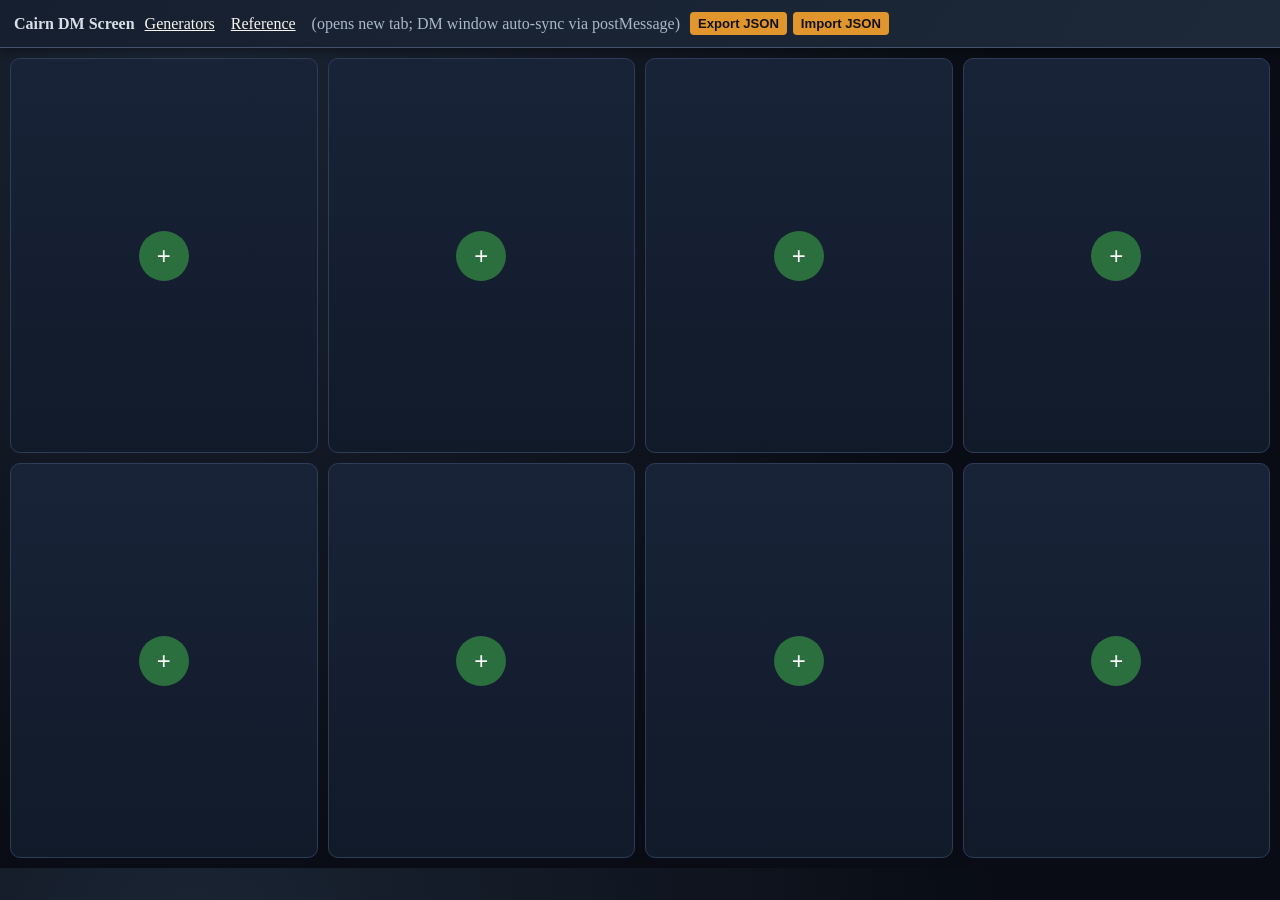
<file: index.html>
<!DOCTYPE html>
<html lang="en">
<head>
  <meta charset="UTF-8" />
  <meta name="viewport" content="width=device-width, initial-scale=1.0" />
  <title>Cairn DM Screen</title>
  <link rel="stylesheet" href="style.css" />
</head>
<body>
  <header id="topBar">
    <strong>Cairn DM Screen</strong>
    <div id="topActions">
      <a href="generators.html" target="_blank" style="color:#f8f6f0; margin-right: 12px;">Generators</a>
      <a href="reference.html" target="_blank" style="color:#f8f6f0; margin-right: 12px;">Reference</a>
      <span style="color:#aab9ca">(opens new tab; DM window auto-sync via postMessage)</span>
    </div>
    <div id="toolButtons" style="display:flex;gap:6px; align-items:center;">
      <button class="btn small-btn" id="exportAllBtn">Export JSON</button>
      <input type="file" id="importFile" style="display:none;" accept="application/json" />
      <button class="btn small-btn" id="importAllBtn">Import JSON</button>
    </div>
  </header>
  <main class="grid-container">
    <div class="grid-cell" id="cell1"><button class="add-btn">+</button></div>
    <div class="grid-cell" id="cell2"><button class="add-btn">+</button></div>
    <div class="grid-cell" id="cell3"><button class="add-btn">+</button></div>
    <div class="grid-cell" id="cell4"><button class="add-btn">+</button></div>
    <div class="grid-cell" id="cell5"><button class="add-btn">+</button></div>
    <div class="grid-cell" id="cell6"><button class="add-btn">+</button></div>
    <div class="grid-cell" id="cell7"><button class="add-btn">+</button></div>
    <div class="grid-cell" id="cell8"><button class="add-btn">+</button></div>
  </main>
  <script src="dm.js"></script>
</body>
</html>
</file>
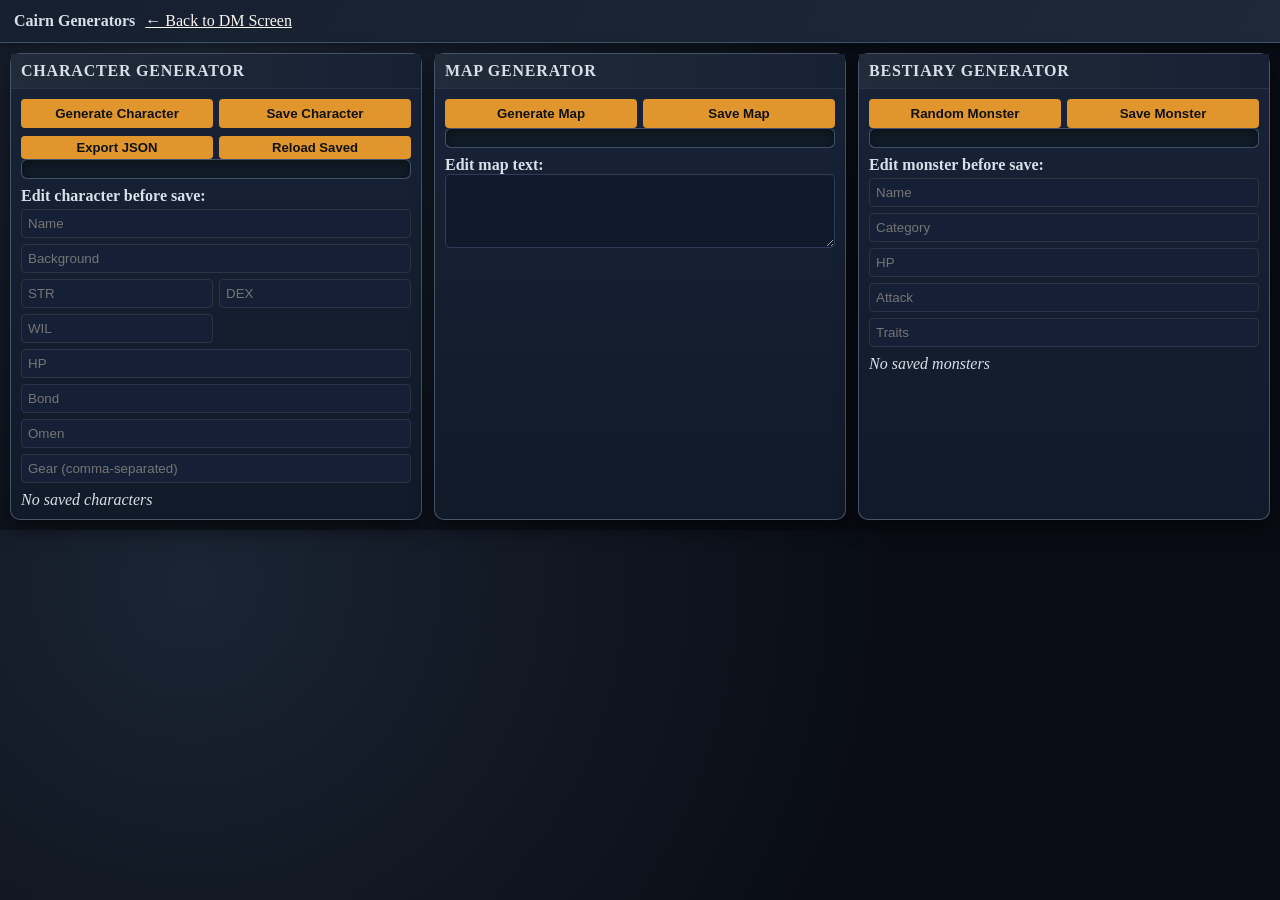
<file: generators.html>
<!DOCTYPE html>
<html lang="en">
<head>
  <meta charset="UTF-8" />
  <meta name="viewport" content="width=device-width, initial-scale=1.0" />
  <title>Cairn Generators</title>
  <link rel="stylesheet" href="style.css" />
</head>
<body>
  <header id="topBar">
    <strong>Cairn Generators</strong>
    <div id="topActions">
      <a href="index.html" style="color:#f8f6f0; margin-right: 12px;">← Back to DM Screen</a>
    </div>
  </header>
  <main class="main">
    <section class="panel" id="charGenPanel"><header><h2>Character Generator</h2></header><div class="body">
      <div class="inline-grid"><button class="btn" id="charRollBtn">Generate Character</button><button class="btn" id="saveCharBtn">Save Character</button></div>
      <div class="inline-grid" style="margin-top: 8px;"><button class="btn small-btn" id="exportCharBtn">Export JSON</button><button class="btn small-btn" id="loadCharsBtn">Reload Saved</button></div>
      <div class="stat-grid" id="charStats"></div>
      <div class="output-block" id="charOutput"></div>
      <div style="margin-top:8px;"><strong>Edit character before save:</strong></div>
      <div style="display:grid; gap:6px; margin-top:4px;">
        <input id="charName" placeholder="Name" />
        <input id="charBackground" placeholder="Background" />
        <div class="inline-grid"><input id="charSTR" placeholder="STR" type="number"/><input id="charDEX" placeholder="DEX" type="number"/><input id="charWIL" placeholder="WIL" type="number"/></div>
        <input id="charHP" placeholder="HP" type="number"/>
        <input id="charBond" placeholder="Bond" />
        <input id="charOmen" placeholder="Omen" />
        <input id="charGear" placeholder="Gear (comma-separated)" />
      </div>
      <div style="margin-top:8px;" id="savedCharList"></div>
    </div></section>

    <section class="panel" id="mapGenPanel"><header><h2>Map Generator</h2></header><div class="body">
      <div class="inline-grid"><button class="btn" id="mapGenBtn">Generate Map</button><button class="btn" id="saveMapBtn">Save Map</button></div>
      <div class="output-block" id="mapOutput"></div>
      <div style="margin-top:8px;"><strong>Edit map text:</strong></div>
      <textarea id="mapEdit" rows="4" style="width:100%;background:#111a2d;color:#dce1e9;border:1px solid #2e3c57;border-radius:5px;padding:6px;"></textarea>
      <div style="margin-top:8px;" id="savedMapList"></div>
    </div></section>

    <section class="panel" id="bestGenPanel"><header><h2>Bestiary Generator</h2></header><div class="body">
      <div class="inline-grid"><button class="btn" id="bestiaryRndBtn">Random Monster</button><button class="btn" id="saveMonsterBtn">Save Monster</button></div>
      <div class="output-block" id="bestOutput"></div>
      <div style="margin-top:8px;"><strong>Edit monster before save:</strong></div>
      <div style="display:grid; gap:6px; margin-top:4px;">
        <input id="monsterName" placeholder="Name" />
        <input id="monsterCategory" placeholder="Category" />
        <input id="monsterHP" placeholder="HP" type="number" />
        <input id="monsterAttack" placeholder="Attack" />
        <input id="monsterTraits" placeholder="Traits" />
      </div>
      <div style="margin-top:8px;" id="savedMonsterList"></div>
    </div></section>
  </main>
  <script src="generators.js"></script>
</body>
</html>
</file>
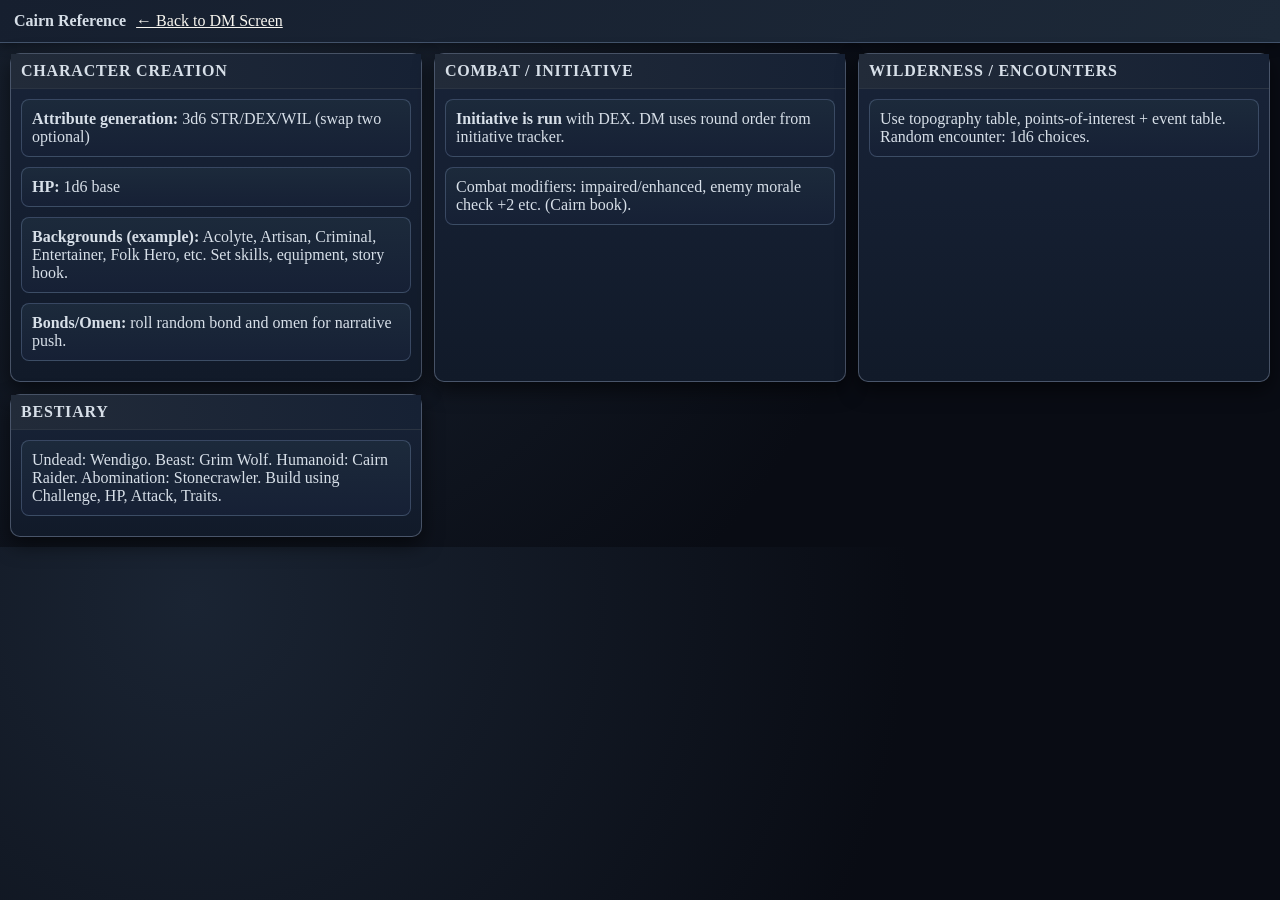
<file: reference.html>
<!DOCTYPE html>
<html lang="en">
<head>
  <meta charset="UTF-8" />
  <meta name="viewport" content="width=device-width, initial-scale=1.0" />
  <title>Cairn 2e Reference</title>
  <link rel="stylesheet" href="style.css" />
  <style>
    .card { padding:10px; border:1px solid rgba(120,145,180,.35); background: linear-gradient(180deg,#1c2a3b,#162035); border-radius:8px; margin-bottom:10px; }
    h1 { font-family:'Cinzel', serif; }
  </style>
</head>
<body>
  <header id="topBar">
    <strong>Cairn Reference</strong>
    <div id="topActions">
      <a href="index.html" style="color:#f8f6f0; margin-right: 12px;">← Back to DM Screen</a>
    </div>
  </header>
  <main class="main">
    <section class="panel"><header><h2>Character Creation</h2></header><div class="body">
      <div class="card"><strong>Attribute generation:</strong> 3d6 STR/DEX/WIL (swap two optional)</div>
      <div class="card"><strong>HP:</strong> 1d6 base</div>
      <div class="card"><strong>Backgrounds (example):</strong> Acolyte, Artisan, Criminal, Entertainer, Folk Hero, etc. Set skills, equipment, story hook.</div>
      <div class="card"><strong>Bonds/Omen:</strong> roll random bond and omen for narrative push.</div>
    </div></section>

    <section class="panel"><header><h2>Combat / Initiative</h2></header><div class="body">
      <div class="card"><strong>Initiative is run</strong> with DEX. DM uses round order from initiative tracker.</div>
      <div class="card">Combat modifiers: impaired/enhanced, enemy morale check +2 etc. (Cairn book).</div>
    </div></section>

    <section class="panel"><header><h2>Wilderness / Encounters</h2></header><div class="body">
      <div class="card">Use topography table, points-of-interest + event table. Random encounter: 1d6 choices.</div>
    </div></section>

    <section class="panel"><header><h2>Bestiary</h2></header><div class="body">
      <div class="card">Undead: Wendigo. Beast: Grim Wolf. Humanoid: Cairn Raider. Abomination: Stonecrawler. Build using Challenge, HP, Attack, Traits.</div>
    </div></section>
  </main>
</body>
</html>
</file>
<file: style.css>
:root {
  --bg: #101218;
  --panel: #161b24;
  --panel-2: #1f2632;
  --text: #d7dfe8;
  --muted: #a0a9b7;
  --accent: #e0962d;
  --accent2: #56b3ff;
  --border: #2b3442;
  --shadow: 0 10px 24px rgba(0,0,0,.55);
}
* { box-sizing: border-box; }
body { margin:0; background: radial-gradient(circle at 15% 10%, #1a2433, #090c14 60%); color: var(--text); font-family: 'Cinzel', 'Merriweather', serif, Arial, sans-serif; }
header#topBar { display:flex; flex-wrap:wrap; gap:10px; align-items:center; padding:12px 14px; background: linear-gradient(120deg, #161f2f 0%, #1d2938 100%); border-bottom:1px solid #43536b; box-shadow: 0 3px 10px rgba(0,0,0,.35); }
#toggleButtons button { background:#24324a; color:#d7dfe8; border:none; border-radius:4px; padding:6px 10px; cursor:pointer; }
#toggleButtons button.active { background: var(--accent2); color:#111; }
.main { display:grid; grid-template-columns: repeat(auto-fit,minmax(320px,1fr)); gap:12px; padding:10px; }
.panel { background: linear-gradient(180deg,#182338,#111a29); border:1px solid rgba(100,113,134,.65); box-shadow: 0 8px 20px rgba(0,0,0,.55); border-radius: 10px; min-width:280px; display:flex; flex-direction:column; max-height: calc(100vh - 80px); }
.panel header { padding: 8px 10px; background: linear-gradient(90deg,#222b39,#162134); border-bottom:1px solid var(--border); cursor: move; display:flex; align-items:center; justify-content:space-between; }
.panel header h2 { margin:0; font-size:1rem; text-transform: uppercase; letter-spacing:.05em; }
.panel .actions button { margin-left:4px; border:none; background:#24324a;color:var(--text); border-radius:4px; padding:2px 6px; cursor:pointer; }
.panel .actions button:hover { background:#2f4565; }
.panel .body { overflow:auto; padding: 10px; flex:1; }
.hidden { display:none!important; }
.inline-grid { display:grid; gap:6px; grid-template-columns:1fr 1fr; }
.btn { background: var(--accent); color:#111; border:0; border-radius:4px; font-weight:700; cursor:pointer; padding:7px 10px; }
.btn:hover { background:#c67e25; }
.small-btn { font-size:.82rem; padding:4px 8px; }
table { width:100%; border-collapse: collapse; margin-top:6px; }
th, td { border:1px solid var(--border); padding:6px; text-align:left; }
th { background: #1f2c40; }
select,input,textarea { width:100%; background:#152036; color: var(--text); border:1px solid var(--border); border-radius:4px; padding:6px; }
.stat-grid { display:grid; gap:8px; grid-template-columns:repeat(3, minmax(0,1fr)); }
.stat-card { background: #192438; border:1px solid var(--border); border-radius:6px; padding:8px; text-align:center; }
.stat-card b { font-size:1.5rem; display:block; }
.output-block { white-space: pre-wrap; font-family: 'DM Mono', monospace; background: linear-gradient(180deg, #101820, #111f2f); padding:9px; border-radius:6px; border:1px solid rgba(100,120,150,.6); box-shadow: inset 0 0 12px rgba(0,0,0,.4); }
.footer { margin-top:8px; font-size:.82rem; color:var(--muted); }
.tag { display:inline-block; background:#243443; color:#cdd9e9; border-radius:3px; padding:1px 5px; margin:1px; font-size:.75rem; }
@media(max-width:1200px){ .main{grid-template-columns:1fr;} }

.grid-container {
  display: grid;
  grid-template-columns: repeat(4, 1fr);
  grid-template-rows: repeat(2, 1fr);
  gap: 10px;
  height: calc(100vh - 80px);
  padding: 10px;
}

.grid-cell {
  border: 1px solid #2e3c57;
  border-radius: 10px;
  background: linear-gradient(180deg,#182338,#111a29);
  position: relative;
  overflow: hidden;
}

.add-btn {
  position: absolute;
  top: 50%;
  left: 50%;
  transform: translate(-50%, -50%);
  background: #2c6f3e;
  color: white;
  border: none;
  border-radius: 50%;
  width: 50px;
  height: 50px;
  font-size: 24px;
  cursor: pointer;
}

.add-btn:hover {
  background: #3a8f4e;
}

.panel-menu {
  background: #111a2d;
  border: 1px solid #2e3c57;
  border-radius: 5px;
  padding: 10px;
  display: flex;
  flex-direction: column;
  gap: 5px;
  z-index: 1000;
}

.menu-btn {
  background: #2f4565;
  color: white;
  border: none;
  padding: 8px 12px;
  cursor: pointer;
  border-radius: 4px;
}

.menu-btn:hover {
  background: #3f5a7a;
}

.close-btn {
  position: absolute;
  top: 5px;
  right: 5px;
  background: #7f2323;
  color: white;
  border: none;
  border-radius: 50%;
  width: 25px;
  height: 25px;
  cursor: pointer;
  font-size: 16px;
  line-height: 1;
}

.close-btn:hover {
  background: #9f3333;
}
</file>
